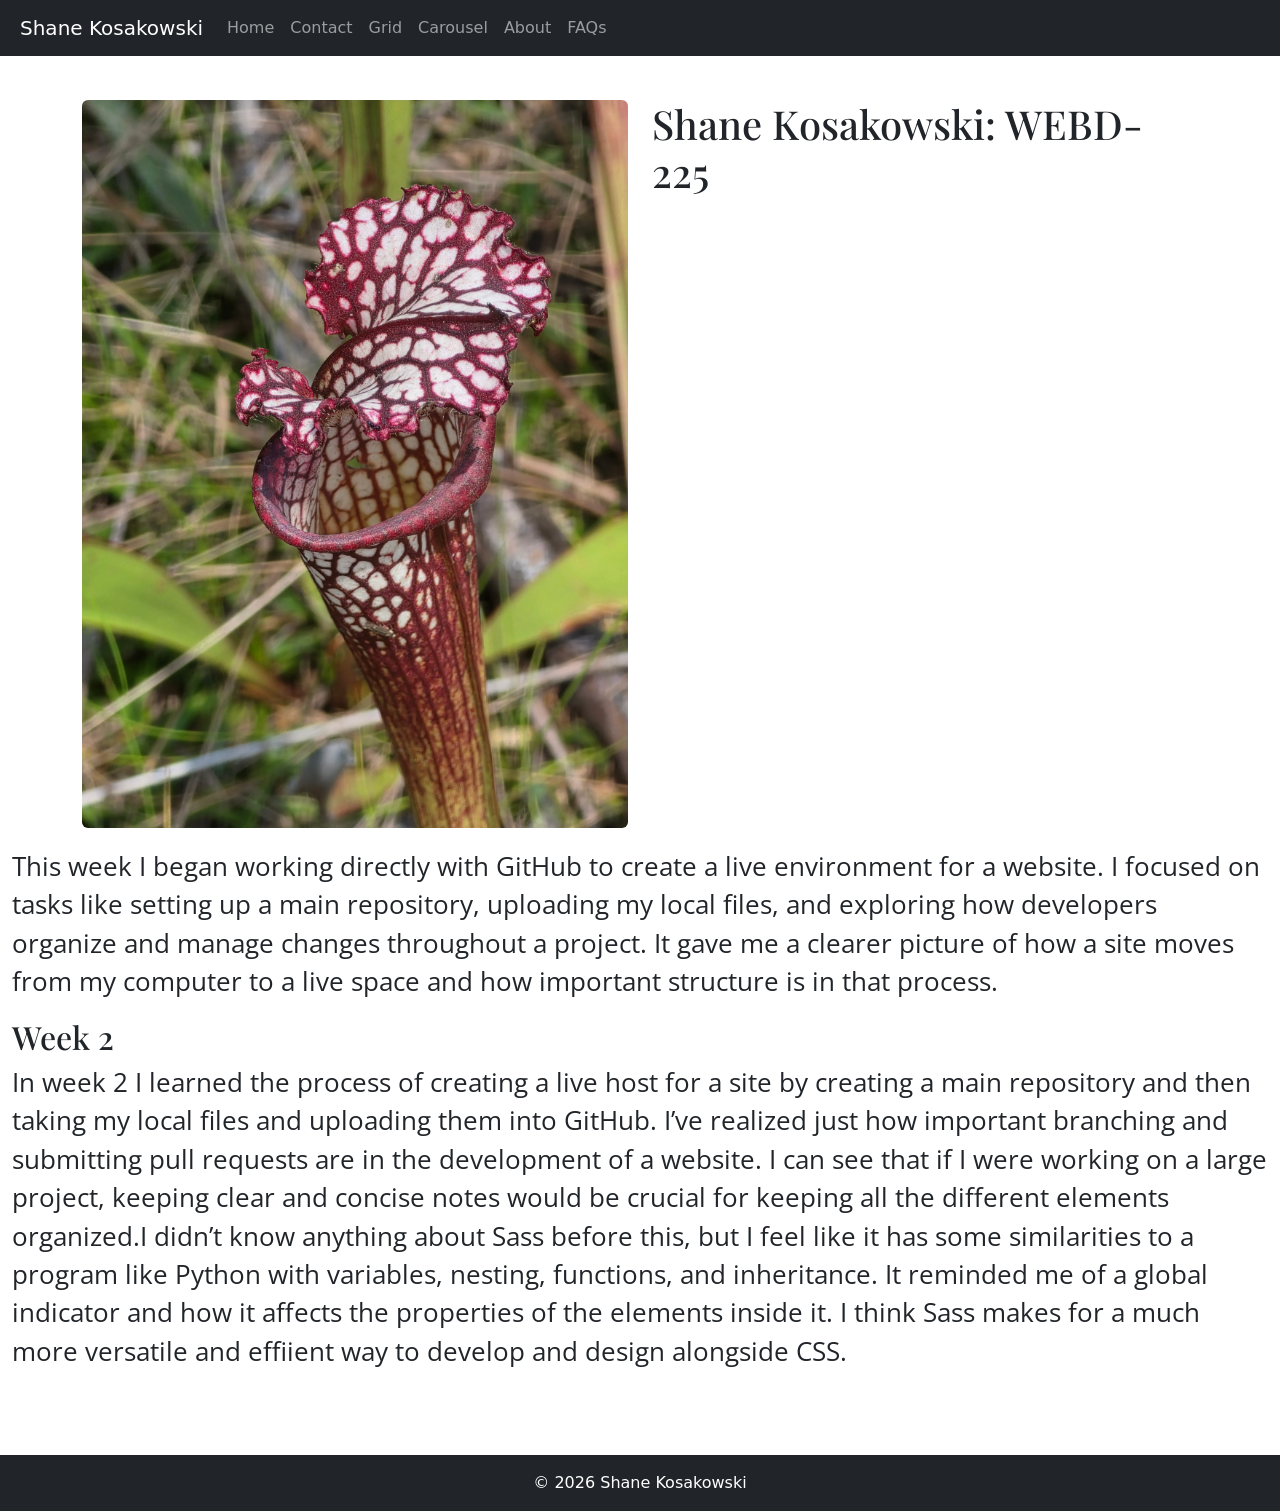
<file: index.html>
<!doctype html>
<html lang="en">
<head>
  <meta charset="utf-8">
  <meta name="viewport" content="width=device-width, initial-scale=1, shrink-to-fit=no">
  <meta name="description" content="">
  <meta name="author" content="">
  <title>Home:Shane Kosakowski</title>
  <!-- Added Favicon -->
   <link rel="icon" type="image/png" href="images/S_icon.png">
  <link rel="canonical" href="https://getbootstrap.com/docs/4.0/examples/starter-template/">
  <!-- Bootstrap core CSS -->
  <link href="css/styles.css" rel="stylesheet">

  <!-- Custom styles for this template -->
  <link href="https://cdn.jsdelivr.net/npm/bootstrap@5.3.2/dist/css/bootstrap.min.css" rel="stylesheet">
</head>
<body>
<nav class="navbar navbar-expand-md navbar-dark bg-dark fixed-top">
  <a class="navbar-brand" href="#">Shane Kosakowski</a>
  <button class="navbar-toggler" type="button" data-toggle="collapse" data-target="#navbarsExampleDefault" aria-controls="navbarsExampleDefault" aria-expanded="false" aria-label="Toggle navigation">
    <span class="navbar-toggler-icon"></span>
  </button>
  <div class="collapse navbar-collapse" id="navbarsExampleDefault">
    <ul class="navbar-nav mr-auto">
      <li class="nav-item active">
        <a class="nav-link" href="index.html">Home</a>
      </li>
      <!-- Contact Nav added -->
      <li class="nav-item active">
        <a class="nav-link" href="contact.html">Contact</a>
      <li class="nav-item">
        <a class="nav-link" href="grid.html">Grid</a>
      </li>
      <li class="nav-item">
      <a class="nav-link" href="carousel.html">Carousel</a>
      </li>
       <li class="nav-item">
                <a class="nav-link" href="about.html">About</a>
            </li>
      <!-- FAQ Nav added -->
      <li class="nav-item">
        <a class="nav-link" href="faq.html">FAQs</a>
    </ul>
  </div>
</nav>

<main role="main" class="container-fluid">

  <div class="container home_2col">
    <div class="row">
      <div class="col">
        <img src="images/carnivour_plant.jpg" class="rounded d-block dibley" alt="...">
      </div>
      <div class="col">
        <h1>Shane Kosakowski: WEBD-225</h1>
      </div>
    </div>
  </div><!--end 2col-->

  <p>This week I began working directly with GitHub to create a live environment for a website. 
    I focused on tasks like setting up a main repository, uploading my local files, and exploring how developers organize and manage changes throughout a project. 
    It gave me a clearer picture of how a site moves from my computer to a live space and how important structure is in that process.</p>
  <article>
    <h2>Week 2</h2>
    <p>In week 2 I learned the process of creating a live host for a site by creating a main repository and then taking my local files and uploading them into GitHub.
      I’ve realized just how important branching and submitting pull requests are in the development of a website. I can see that if I were working on a large project, 
      keeping clear and concise notes would be crucial for keeping all the different elements organized.I didn’t know anything about Sass before this, 
      but I feel like it has some similarities to a program like Python with variables, nesting, functions, and inheritance. It reminded me of a global indicator and how 
    it affects the properties of the elements inside it. I think Sass makes for a much more versatile and effiient way to develop and design alongside CSS.</p>
  </article>
</main><!-- /.container -->

<!-- Bootstrap core JavaScript
================================================== -->
<!-- Placed at the end of the document so the pages load faster -->
<script src="https://code.jquery.com/jquery-3.2.1.slim.min.js" integrity="sha384-KJ3o2DKtIkvYIK3UENzmM7KCkRr/rE9/Qpg6aAZGJwFDMVNA/GpGFF93hXpG5KkN" crossorigin="anonymous"></script>
<script src="https://cdn.jsdelivr.net/npm/popper.js@1.12.9/dist/umd/popper.min.js" integrity="sha384-ApNbgh9B+Y1QKtv3Rn7W3mgPxhU9K/ScQsAP7hUibX39j7fakFPskvXusvfa0b4Q" crossorigin="anonymous"></script>
<script src="https://cdn.jsdelivr.net/npm/bootstrap@5.3.3/dist/js/bootstrap.bundle.min.js" integrity="sha384-YvpcrYf0tY3lHB60NNkmXc5s9fDVZLESaAA55NDzOxhy9GkcIdslK1eN7N6jIeHz" crossorigin="anonymous"></script>

  <!-- Footer -->
  <footer class="py-3 mt-5 bg-dark text-white text-center">
    <div class="container">
        <span>&copy; 2026 Shane Kosakowski</span>
    </div>
</footer>
</body>
</html>
</file>
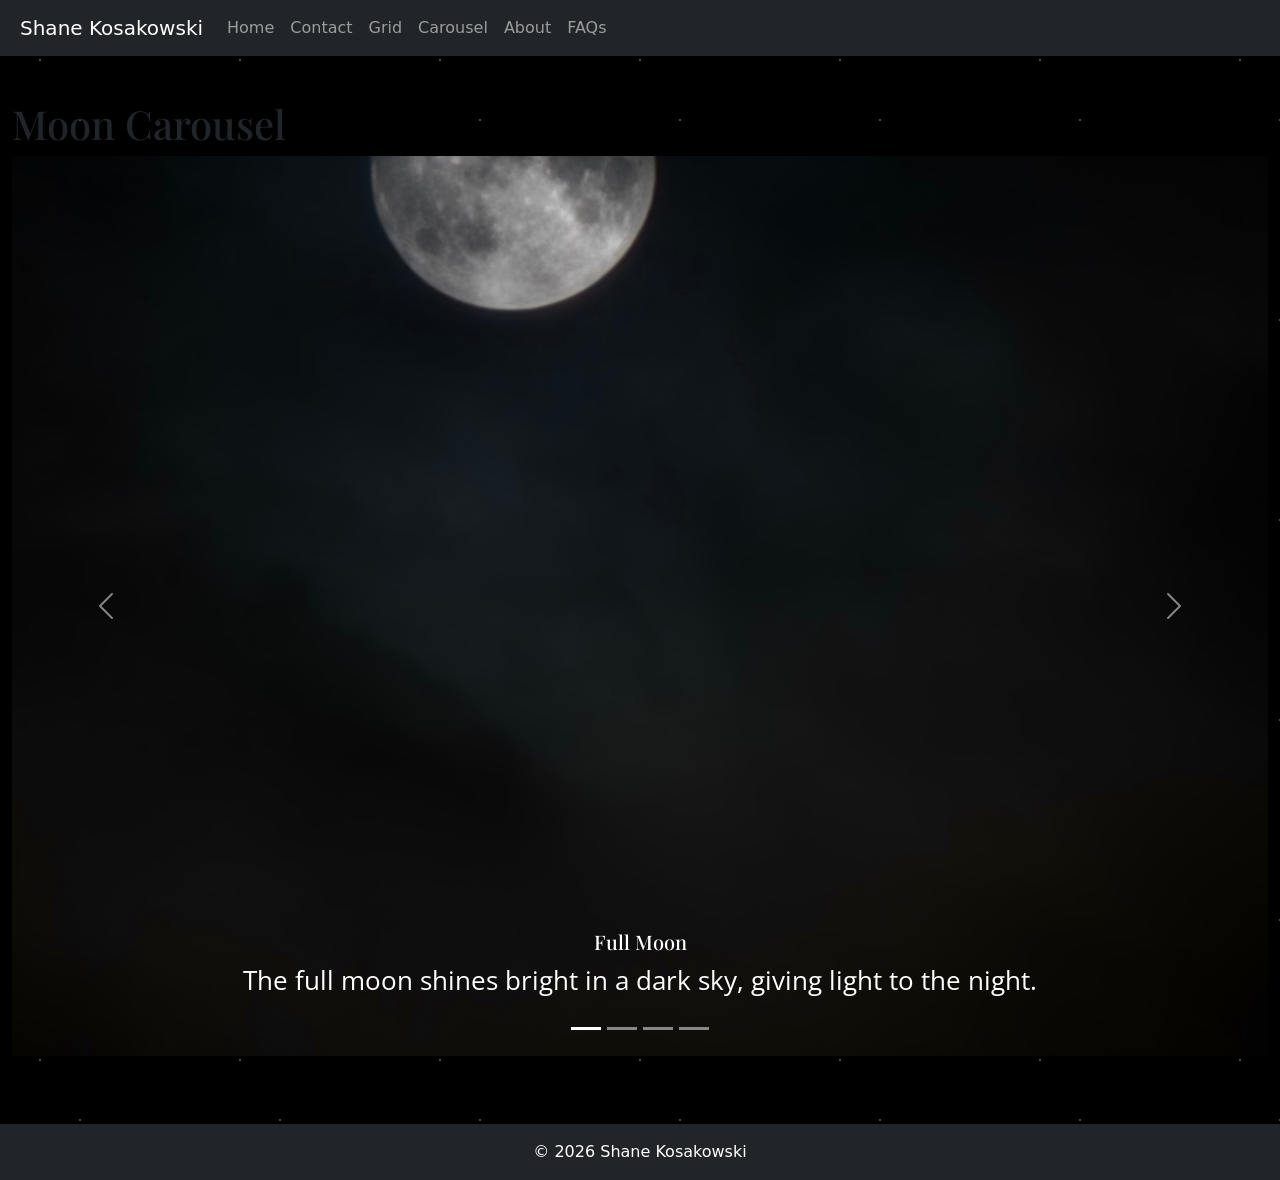
<file: carousel.html>
<!doctype html>
<html lang="en">
<head>
    <meta charset="utf-8">
    <meta name="viewport" content="width=device-width, initial-scale=1, shrink-to-fit=no">
    <meta name="description" content="">
    <meta name="author" content="">
    <title>Carousel: Shane Kosakowski</title>
     <!-- Favicons -->
    <link rel="icon" type="image/png" href="images/S_icon.png">
    <link rel="canonical" href="https://getbootstrap.com/docs/4.0/examples/starter-template/">
    <link href="https://cdn.jsdelivr.net/npm/bootstrap@5.3.2/dist/css/bootstrap.min.css" rel="stylesheet">
    <!-- Custom styles for this template -->
    <link href="css/styles.css" rel="stylesheet">
</head>
<body>
<nav class="navbar navbar-expand-md navbar-dark bg-dark fixed-top">
    <a class="navbar-brand" href="#">Shane Kosakowski</a>
    <button class="navbar-toggler" type="button" data-toggle="collapse" data-target="#navbarsExampleDefault" aria-controls="navbarsExampleDefault" aria-expanded="false" aria-label="Toggle navigation">
        <span class="navbar-toggler-icon"></span>
    </button>
    <div class="collapse navbar-collapse" id="navbarsExampleDefault">
        <ul class="navbar-nav mr-auto">
            <li class="nav-item active">
                <a class="nav-link" href="index.html">Home</a>
            </li>
            <!-- Added Contact Nav-->
            <li class="nav-item">
                <a class="nav-link" href="contact.html">Contact</a>
            </li>
            <li class="nav-item">
                <a class="nav-link" href="grid.html">Grid</a>
            </li>
            <li class="nav-item">
                <a class="nav-link" href="carousel.html">Carousel</a>
            </li>
             <li class="nav-item">
                <a class="nav-link" href="about.html">About</a>
            </li>
            <!--Added FAQ Nav -->
            <li class="nav-item">
                <a class="nav-link" href="faq.html">FAQs</a>
            </li>
        </ul>
    </div>
</nav>

<main role="main" class="container-fluid">
    <h1>Moon Carousel</h1>
<div id="carouselExampleCaptions" class="carousel slide">
  <div class="carousel-indicators">
    <button type="button" data-bs-target="#carouselExampleCaptions" data-bs-slide-to="0" class="active" aria-current="true" aria-label="Slide 1"></button>
    <button type="button" data-bs-target="#carouselExampleCaptions" data-bs-slide-to="1" aria-label="Slide 2"></button>
    <button type="button" data-bs-target="#carouselExampleCaptions" data-bs-slide-to="2" aria-label="Slide 3"></button>
    <button type="button" data-bs-target="#carouselExampleCaptions" data-bs-slide-to="3" aria-label="Slide 4"></button>
  </div>
  <div class="carousel-inner">
    <div class="carousel-item active">
      <img src="images/hazy_moon.jpg" class="d-block w-100" style="height: 100vh; object-fit: cover;" alt="hazy moon in the night sky">
      <div class="carousel-caption d-none d-md-block">
        <h5>Full Moon</h5>
        <p>The full moon shines bright in a dark sky, giving light to the night.</p>
      </div>
    </div>
    <div class="carousel-item">
      <img src="images/moon_ light.jpg" class="d-block w-100" style="height: 100vh; object-fit: cover;" alt="moon lit with a cloudy sky">
      <div class="carousel-caption d-none d-md-block">
        <h5>Bright Moon</h5>
        <p>The moon is a mystery that has fascinated humans for centuries.</p>
      </div>
    </div>
    <div class="carousel-item">
      <img src="images/moon_glow.jpg" class="d-block w-100" style="height: 100vh; object-fit: cover;" alt="moon glowing in the night sky">
      <div class="carousel-caption d-none d-md-block">
        <h5>Moon Shadows</h5>
        <p>The moon casts long shadows across the landscape on clear nights.</p>
      </div>
    </div>
    <div class="carousel-item">
      <img src="images/multi_color_sky.jpg" class="d-block w-100" style="height: 100vh; object-fit: cover;" alt="a sky with multiple colors">
      <div class="carousel-caption d-none d-md-block">
            <h5>Moonless</h5>
            <p>Even with no moon, the night sky can still be beautiful.</p>
      </div>
    </div>
  </div>
  <button class="carousel-control-prev" type="button" data-bs-target="#carouselExampleCaptions" data-bs-slide="prev">
    <span class="carousel-control-prev-icon" aria-hidden="true"></span>
    <span class="visually-hidden">Previous</span>
  </button>
  <button class="carousel-control-next" type="button" data-bs-target="#carouselExampleCaptions" data-bs-slide="next">
    <span class="carousel-control-next-icon" aria-hidden="true"></span>
    <span class="visually-hidden">Next</span>
  </button>
</div>

</main><!-- /.container -->

<!-- Bootstrap core JavaScript
================================================== -->
<!-- Placed at the end of the document so the pages load faster -->
<script src="https://code.jquery.com/jquery-3.2.1.slim.min.js" integrity="sha384-KJ3o2DKtIkvYIK3UENzmM7KCkRr/rE9/Qpg6aAZGJwFDMVNA/GpGFF93hXpG5KkN" crossorigin="anonymous"></script>
<script src="https://cdn.jsdelivr.net/npm/popper.js@1.12.9/dist/umd/popper.min.js" integrity="sha384-ApNbgh9B+Y1QKtv3Rn7W3mgPxhU9K/ScQsAP7hUibX39j7fakFPskvXusvfa0b4Q" crossorigin="anonymous"></script>
<script src="https://cdn.jsdelivr.net/npm/bootstrap@5.3.3/dist/js/bootstrap.bundle.min.js" integrity="sha384-YvpcrYf0tY3lHB60NNkmXc5s9fDVZLESaAA55NDzOxhy9GkcIdslK1eN7N6jIeHz" crossorigin="anonymous"></script>
<footer class="py-3 mt-5 bg-dark text-white text-center">
    <div class="container">
        <span>&copy; 2026 Shane Kosakowski</span>
    </div>
</footer>

</body>
</html>
</file>
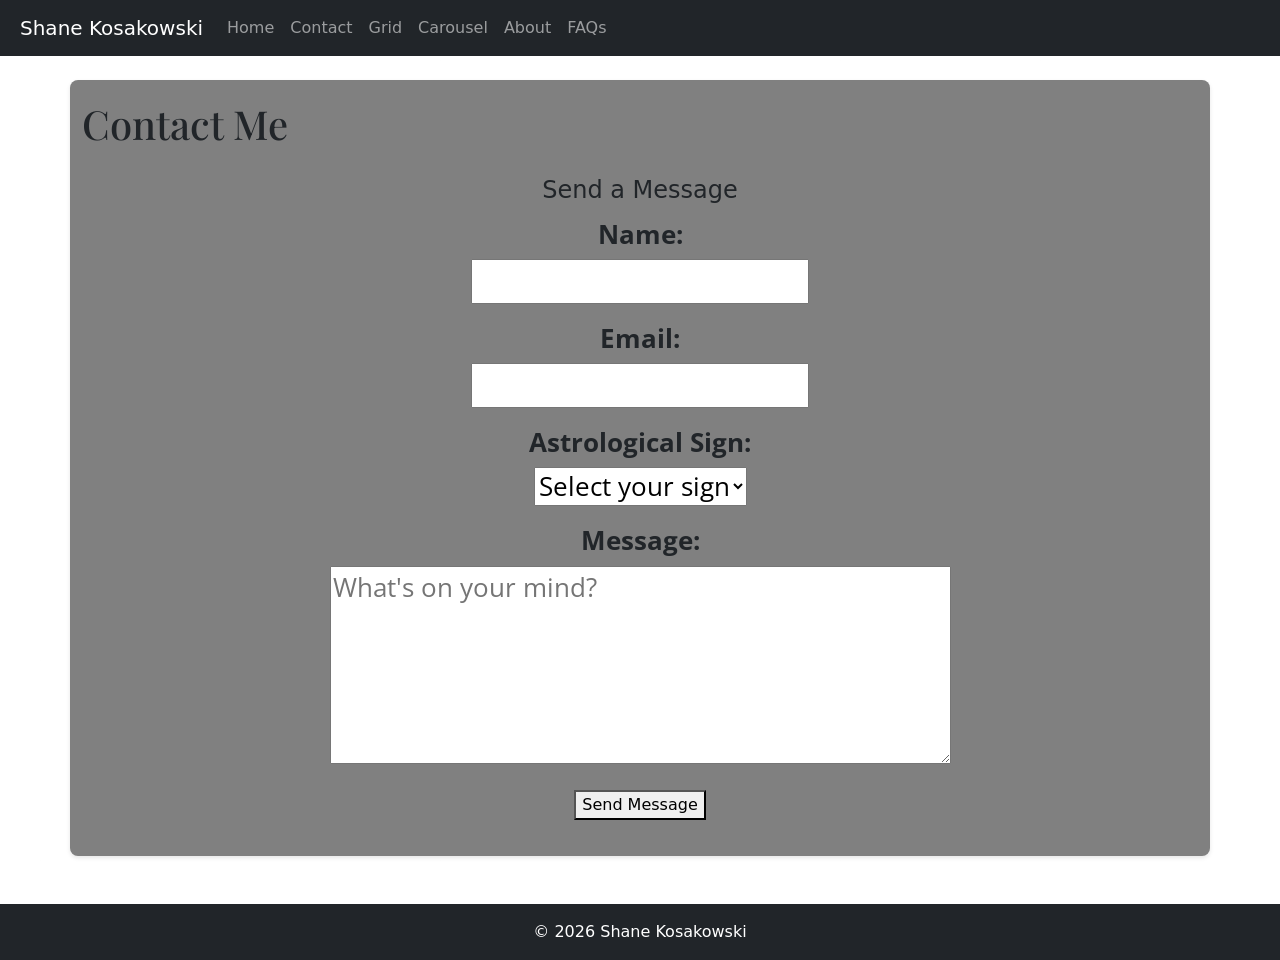
<file: contact.html>
<!doctype html>
<html lang="en">
<head>
  <meta charset="utf-8">
  <meta name="viewport" content="width=device-width, initial-scale=1, shrink-to-fit=no">
  <meta name="description" content="">
  <meta name="author" content="">
  <title>Contact: Shane Kosakowski</title>
  <!-- Favicons -->
  <link rel="icon" type="image/png" href="images/S_icon.png">
  <link rel="canonical" href="https://getbootstrap.com/docs/4.0/examples/starter-template/">
  <!-- Bootstrap core CSS -->
  <link href="css/styles.css" rel="stylesheet">
   <link href="https://cdn.jsdelivr.net/npm/bootstrap@5.3.2/dist/css/bootstrap.min.css" rel="stylesheet">
</head>

<body>
<nav class="navbar navbar-expand-md navbar-dark bg-dark fixed-top">
    <a class="navbar-brand" href="#">Shane Kosakowski</a>
    <button class="navbar-toggler" type="button" data-toggle="collapse" data-target="#navbarsExampleDefault" aria-controls="navbarsExampleDefault" aria-expanded="false" aria-label="Toggle navigation">
        <span class="navbar-toggler-icon"></span>
    </button>
    <div class="collapse navbar-collapse" id="navbarsExampleDefault">
        <ul class="navbar-nav mr-auto">
            <li class="nav-item active">
                <a class="nav-link" href="index.html">Home</a>
            </li>
          <!-- Added Contact Nav -->
            <li class="nav-item">
                <a class="nav-link" href="contact.html">Contact</a>
            </li>
            <li class="nav-item">
                <a class="nav-link" href="grid.html">Grid</a>
            </li>
            <li class="nav-item">
                <a class="nav-link" href="components.html">Carousel</a>
            </li>
            <li class="nav-item">
                <a class="nav-link" href="about.html">About</a>
            </li>
          <!-- Added FAQ Nav -->
            <li class="nav-item">
                <a class="nav-link" href="faq.html">FAQs</a>
            </li>
        </ul>
    </div>
</nav>
<!-- Form/Contact allowing users to send a message -->
 <main class="contact-page container" role="main">
<form action="/my-handling-form-page" method="post">
  <h1>Contact Me</h1>
           
 <fieldset>
     <legend>Send a Message</legend> 
    <p>
     <label for="Name">Name:</label>
     <input type="text" id="name" name="name" maxlength="100"> 
     </p>
   
   <p>                
     <label for="Email">Email:</label>
     <span class="wrap">
     <input type="email" id="email" name="email" maxlength="100" required> 
     <span></span>
     </span>
   </p>
   
   <p>
    <label for="sign">Astrological Sign:</label>
    <select class="retro" id="sign" name="sign" required>
      <option value="">Select your sign</option>
      <option value="aries">Aries</option>
      <option value="taurus">Taurus</option>
      <option value="gemini">Gemini</option>
      <option value="cancer">Cancer</option>
      <option value="leo">Leo</option>
      <option value="virgo">Virgo</option>
      <option value="libra">Libra</option>
      <option value="scorpio">Scorpio</option>
      <option value="sagittarius">Sagittarius</option>
      <option value="capricorn">Capricorn</option>
      <option value="aquarius">Aquarius</option>
      <option value="pisces">Pisces</option>
      </p>
   </select>
    <p class="button">
      <label for="msg">Message:</label>
      <textarea id="msg" name="user-message" rows="5" cols="40" placeholder="What's on your mind?"></textarea>
    </p>
   <button class="retro" type="submit">Send Message</button>
  </fieldset>           
</form>
</main>


<!-- Placed at the end of the document so the pages load faster -->
<script src="https://code.jquery.com/jquery-3.2.1.slim.min.js" integrity="sha384-KJ3o2DKtIkvYIK3UENzmM7KCkRr/rE9/Qpg6aAZGJwFDMVNA/GpGFF93hXpG5KkN" crossorigin="anonymous"></script>
<script src="https://cdn.jsdelivr.net/npm/popper.js@1.12.9/dist/umd/popper.min.js" integrity="sha384-ApNbgh9B+Y1QKtv3Rn7W3mgPxhU9K/ScQsAP7hUibX39j7fakFPskvXusvfa0b4Q" crossorigin="anonymous"></script>
<script src="https://cdn.jsdelivr.net/npm/bootstrap@5.3.3/dist/js/bootstrap.bundle.min.js" integrity="sha384-YvpcrYf0tY3lHB60NNkmXc5s9fDVZLESaAA55NDzOxhy9GkcIdslK1eN7N6jIeHz" crossorigin="anonymous"></script>
<footer class="py-3 mt-5 bg-dark text-white text-center">
    <div class="container">
        <span>&copy; 2026 Shane Kosakowski</span>
    </div>
</footer>
</body>
</html>
</file>
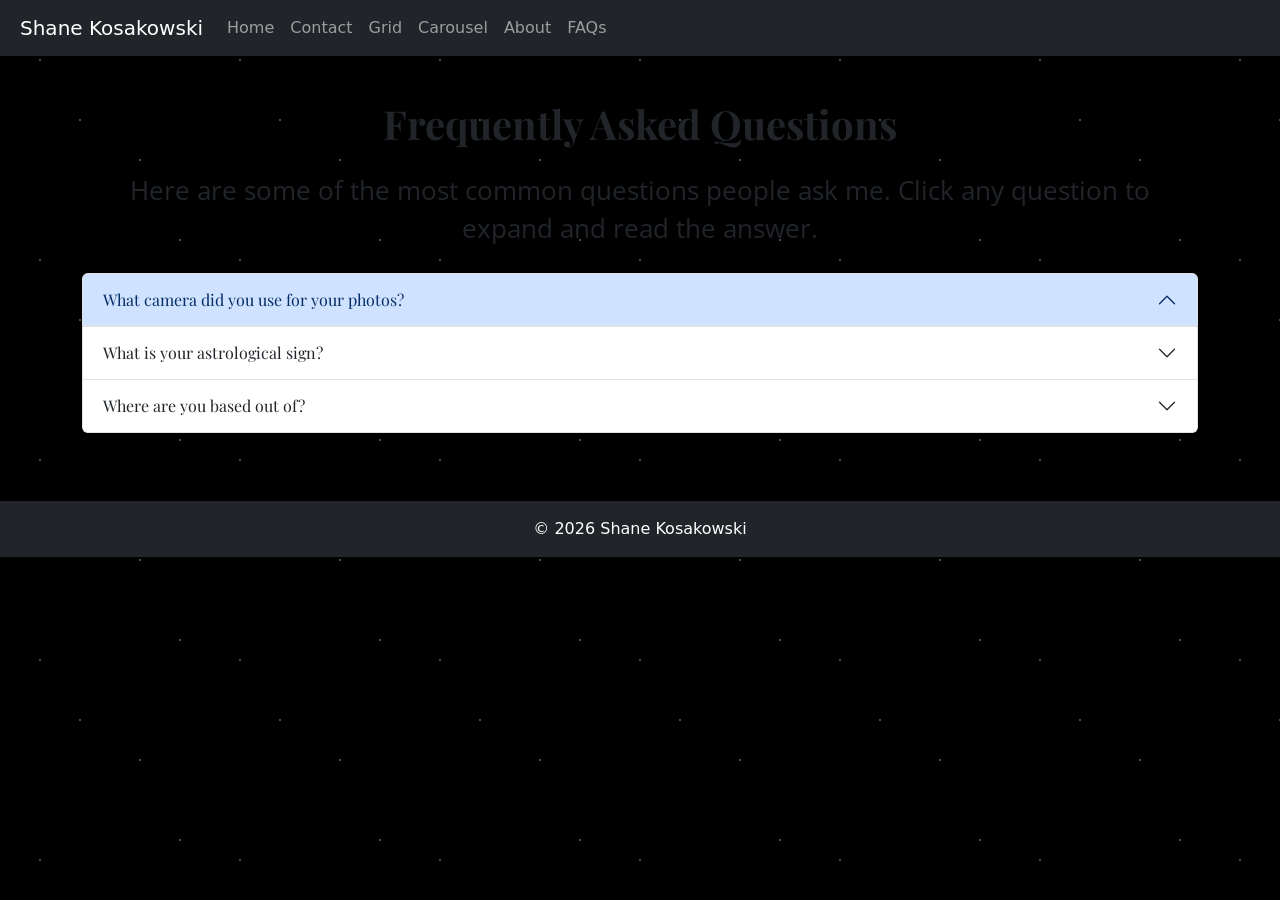
<file: faq.html>
<!doctype html>
<html lang="en">
<head>
  <meta charset="utf-8">
  <meta name="viewport" content="width=device-width, initial-scale=1, shrink-to-fit=no">
  <meta name="description" content="">
  <meta name="author" content="">
  <title>FAQ: Shane Kosakowski</title>
  <!-- Favicons -->
  <link rel="icon" type="image/png" href="images/S_icon.png">
  <!-- Bootstrap core CSS for the accordion-->
  <link href="https://cdn.jsdelivr.net/npm/bootstrap@5.3.2/dist/css/bootstrap.min.css" rel="stylesheet">
  <link href="css/styles.css" rel="stylesheet">
</head>

<body>
    <!-- Navigation bar -->
<nav class="navbar navbar-expand-md navbar-dark bg-dark fixed-top">
    <a class="navbar-brand" href="#">Shane Kosakowski</a>
    <button class="navbar-toggler" type="button" data-bs-toggle="collapse" data-bs-target="#navbarsExampleDefault" aria-controls="navbarsExampleDefault" aria-expanded="false" aria-label="Toggle navigation">
        <span class="navbar-toggler-icon"></span>
    </button>
    <div class="collapse navbar-collapse" id="navbarsExampleDefault">
        <ul class="navbar-nav mr-auto">
            <li class="nav-item active">
                <a class="nav-link" href="index.html">Home</a>
            </li>
          <!-- Added Contact Nav -->
            <li class="nav-item">
                <a class="nav-link" href="contact.html">Contact</a>
            </li>
            <li class="nav-item">
                <a class="nav-link" href="grid.html">Grid</a>
            </li>
            <li class="nav-item">
                <a class="nav-link" href="components.html">Carousel</a>
            </li>
            <li class="nav-item">
                <a class="nav-link" href="about.html">About</a>
            </li>
          <!-- Added FAQ Nav -->
            <li class="nav-item">
                <a class="nav-link" href="faq.html">FAQs</a>
            </li>
        </ul>
    </div>
</nav>
<main class="faq-page container">
 <header class="mb-4 text-center">
    <h1 class="fw-bold">Frequently Asked Questions</h1>
 </header>
<p class="text-center mb-4">
  Here are some of the most common questions people ask me. Click any question to expand and read the answer.
</p>
 <div class="accordion" id="accordionFAQ">
    
      <div class="accordion-item">
        <h2 class="accordion-header" id="headingOne">
          <button class="accordion-button" type="button" data-bs-toggle="collapse" data-bs-target="#collapseOne" aria-expanded="false" aria-controls="collapseOne">
            What camera did you use for your photos?
          </button>
         </h2>
       <div id="collapseOne" class="accordion-collapse collapse" aria-labelledby="headingOne" data-bs-parent="#accordionFAQ">
     <div class="accordion-body">
        These were actually taken with my Samsung Galaxy S25 Ultra.
     </div>  
     </div>
    </div>
      <div class="accordion-item">
        <h2 class="accordion-header" id="headingTwo">
          <button class="accordion-button collapsed" type="button" data-bs-toggle="collapse" data-bs-target="#collapseTwo" aria-expanded="false" aria-controls="collapseTwo">
            What is your astrological sign?
          </button>
        </h2>
      <div id="collapseTwo" class="accordion-collapse collapse" aria-labelledby="headingTwo" data-bs-parent="#accordionFAQ">
     <div class="accordion-body">
        Pisces, I was born on March 8th, 1992. If you get to know me that makes sense!
       </div>  
      </div>
     </div>
      <div class="accordion-item">
        <h2 class="accordion-header" id="headingThree">
          <button class="accordion-button collapsed" type="button" data-bs-toggle="collapse" data-bs-target="#collapseThree" aria-expanded="false" aria-controls="collapseThree">
            Where are you based out of? 
          </button>
         </h2>
       <div id="collapseThree" class="accordion-collapse collapse" aria-labelledby="headingThree" data-bs-parent="#accordionFAQ">
         <div class="accordion-body">
        I live in Gulf Breeze, Florida. I love the beach and the warm weather, so this is a great place to be! 
         </div>  
       </div>
     </div>

    </div>
</main>

<script src="https://code.jquery.com/jquery-3.2.1.slim.min.js" integrity="sha384-KJ3o2DKtIkvYIK3UENzmM7KCkRr/rE9/Qpg6aAZGJwFDMVNA/GpGFF93hXpG5KkN" crossorigin="anonymous"></script>
<script src="https://cdn.jsdelivr.net/npm/popper.js@1.12.9/dist/umd/popper.min.js" integrity="sha384-ApNbgh9B+Y1QKtv3Rn7W3mgPxhU9K/ScQsAP7hUibX39j7fakFPskvXusvfa0b4Q" crossorigin="anonymous"></script>
<script src="https://cdn.jsdelivr.net/npm/bootstrap@5.3.2/dist/js/bootstrap.bundle.min.js"></script>
 <!--Added Footer -->
  <footer class="py-3 mt-5 bg-dark text-white text-center">
    <div class="container">
        <span>&copy; 2026 Shane Kosakowski</span>
    </div>
</footer>
</body>
</html>
</file>
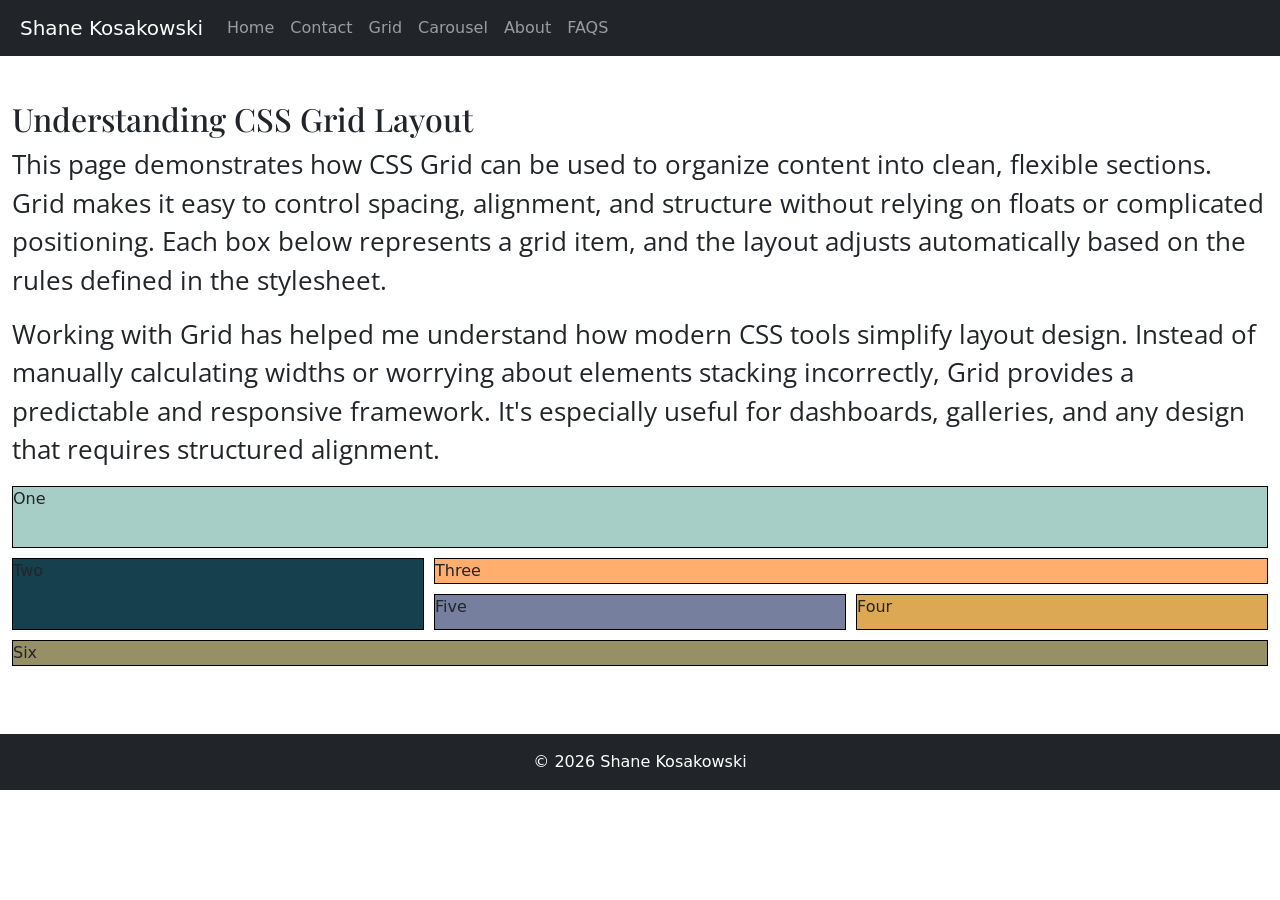
<file: grid.html>
<!doctype html>
<html lang="en">
<head>
  <meta charset="utf-8">
  <meta name="viewport" content="width=device-width, initial-scale=1, shrink-to-fit=no">
  <meta name="description" content="">
  <meta name="author" content="">
  <title>Grid: Shane Kosakowski</title>
  <!-- Favicons -->
  <link rel="icon" type="image/png" href="images/S_icon.png">
  <link rel="canonical" href="https://getbootstrap.com/docs/4.0/examples/starter-template/">
  <link href="css/styles.css" rel="stylesheet">

  <!-- Custom styles for this template -->
  <link href="https://cdn.jsdelivr.net/npm/bootstrap@5.3.2/dist/css/bootstrap.min.css" rel="stylesheet">
</head>
<body>
<nav class="navbar navbar-expand-md navbar-dark bg-dark fixed-top">
  <a class="navbar-brand" href="#">Shane Kosakowski</a>
  <button class="navbar-toggler" type="button" data-toggle="collapse" data-target="#navbarsExampleDefault" aria-controls="navbarsExampleDefault" aria-expanded="false" aria-label="Toggle navigation">
    <span class="navbar-toggler-icon"></span>
  </button>
  <div class="collapse navbar-collapse" id="navbarsExampleDefault">
    <ul class="navbar-nav mr-auto">
      <li class="nav-item active">
        <a class="nav-link" href="index.html">Home</a>
      </li>
      <!-- Added Contact Nav link -->
      <li class="nav-item active">
        <a class="nav-link" href="contact.html">Contact</a>
      </li>  
      <li class="nav-item">
        <a class="nav-link" href="grid.html">Grid</a>
      </li>
      <li class="nav-item">
      <a class="nav-link" href="carousel.html">Carousel</a>
      </li>
       <li class="nav-item">
                <a class="nav-link" href="about.html">About</a>
            </li>
      <!-- Added FAQ Nav link -->
      <li class="nav-item">
        <a class="nav-link" href="faq.html">FAQS</a>
    </ul>
  </div>
</nav>

<main role="main" class="container-fluid">

   <h2>Understanding CSS Grid Layout</h2>
<p>
  This page demonstrates how CSS Grid can be used to organize content into clean,
  flexible sections. Grid makes it easy to control spacing, alignment, and structure
  without relying on floats or complicated positioning. Each box below represents a
  grid item, and the layout adjusts automatically based on the rules defined in the
  stylesheet.
</p>

<p>
  Working with Grid has helped me understand how modern CSS tools simplify layout
  design. Instead of manually calculating widths or worrying about elements stacking
  incorrectly, Grid provides a predictable and responsive framework. It's especially
  useful for dashboards, galleries, and any design that requires structured alignment.
</p>
  <div class="wrapper">
    <div class="box1">One</div>
    <div class="box2">Two</div>
    <div class="box3">Three</div>
    <div class="box4">Four</div>
    <div class="box5">Five</div>
    <div class="box6">Six</div>
  </div>

</main><!-- /.container -->

<!-- Bootstrap core JavaScript
================================================== -->
<!-- Placed at the end of the document so the pages load faster -->
<script src="https://code.jquery.com/jquery-3.2.1.slim.min.js" integrity="sha384-KJ3o2DKtIkvYIK3UENzmM7KCkRr/rE9/Qpg6aAZGJwFDMVNA/GpGFF93hXpG5KkN" crossorigin="anonymous"></script>
<script src="https://cdn.jsdelivr.net/npm/popper.js@1.12.9/dist/umd/popper.min.js" integrity="sha384-ApNbgh9B+Y1QKtv3Rn7W3mgPxhU9K/ScQsAP7hUibX39j7fakFPskvXusvfa0b4Q" crossorigin="anonymous"></script>
<script src="https://cdn.jsdelivr.net/npm/bootstrap@4.0.0/dist/js/bootstrap.min.js" integrity="sha384-JZR6Spejh4U02d8jOt6vLEHfe/JQGiRRSQQxSfFWpi1MquVdAyjUar5+76PVCmYl" crossorigin="anonymous"></script>
<!-- Footer added -->
  <footer class="py-3 mt-5 bg-dark text-white text-center">
    <div class="container">
        <span>&copy; 2026 Shane Kosakowski</span>
    </div>
</footer>
</body>
</html>
</file>
<file: css/styles.css>
@import url('https://fonts.googleapis.com/css2?family=Open+Sans:wght@300&family=Playfair+Display&display=swap');


/*GLOBAL*/
body {
    padding-top: 5rem;
   background-color: #000;
  background-image:
    radial-gradient(2px 2px at 20% 30%, #fff 0, transparent 50%),
    radial-gradient(2px 2px at 70% 80%, #fff 0, transparent 50%),
    radial-gradient(2px 2px at 40% 60%, #fff 0, transparent 50%),
    radial-gradient(2px 2px at 90% 20%, #fff 0, transparent 50%);
  background-size: 200px 200px;
  background-repeat: repeat;
}


h1,h2,h3,h4,h5,h6 {
    font-family: 'Playfair Display', serif;
}


main {
    padding: 20px;
}
main.container-fluid {
    width: 100%;
}

p {
    font-family: 'Open Sans', sans-serif;
    font-size: 1.6rem;
}

nav {
    margin-bottom: 120px;
}

.navbar-brand {
    margin-left: 20px;
}

button.navbar-toggler{
margin-right: 10px;
}

.home_2col {
    margin-bottom: 20px;
}

img.dibley {
    max-width: 100%
}

.wrapper {
    display: grid;
    grid-template-columns: 1fr 1fr 1fr;
    grid-template-rows: 1fr 1fr 1fr 1fr;
    grid-gap: 10px;
}

.box1 {
    border: 1px solid black;
    grid-column: 1 / 4;
    grid-row: 1 / 3;
    background-color:#A6CDC6;
}
.box2 {
    border: 1px solid black;
    grid-column: 1 / 2;
    grid-row: 3 / 6;
    background-color: #16404D;
}
.box3 {
    border: 1px solid black;
    grid-column: 2 / 4;
    grid-row: 3 / 4;
    background-color: #FFAE6E;
}
.box4 {
    border: 1px solid black;
    grid-column: 3 / 4;
    grid-row: 4 / 6;
    background-color: #DDA853
}
.box5 {
    border: 1px solid black;
    grid-column: 2 / 3;
    grid-row: 4 / 6;
    background-color: #767F9E;
}
.box6 {
    border: 1px solid black;
    grid-column: 1/ 4;
    grid-row: 6 / 7;
    background-color: #978F66;
}

.contact-page {
    max-width: 600px;
    margin: 0 auto;
    padding: 20px;
    background-color: grey;
    border-radius: 8px;
    box-shadow: 0 2px 4px rgba(0, 0, 0, 0.1);
}
.contact-page h2 {
    text-align: center;
    margin-bottom: 20px;
}

.contact-page fieldset {
         text-align: center;
         padding:1em;
         border-radius: 10%;
}
.contact-page label {
    display: block;
    margin-bottom: 5px;
    font-weight: bold;
}

/* Global responsive adjustments */
@media (max-width: 768px) {

    /* Make headings smaller on mobile */
    h1 {
        font-size: 1.8rem;
        text-align: center;
    }

    /* Add padding to all main content */
    main {
        padding: 10px;
    }

    /* Make images scale properly */
    img {
        max-width: 100%;
        height: auto;
    }

    /* Footer spacing */
    footer {
        padding: 20px 10px;
        text-align: center;
    }
}
#about-container {
    max-width: 700px;        
    margin: 0 auto;          
    text-align: center;      
    padding: 40px 20px;
}

#about-container img {
    width: 200px;            
    height: auto;
    border-radius: 10px;     
    margin-bottom: 20px;
}

#content {
    text-align: left;        
    margin-top: 20px;
    line-height: 1.6;
    font-size: 1.1rem;
</file>
